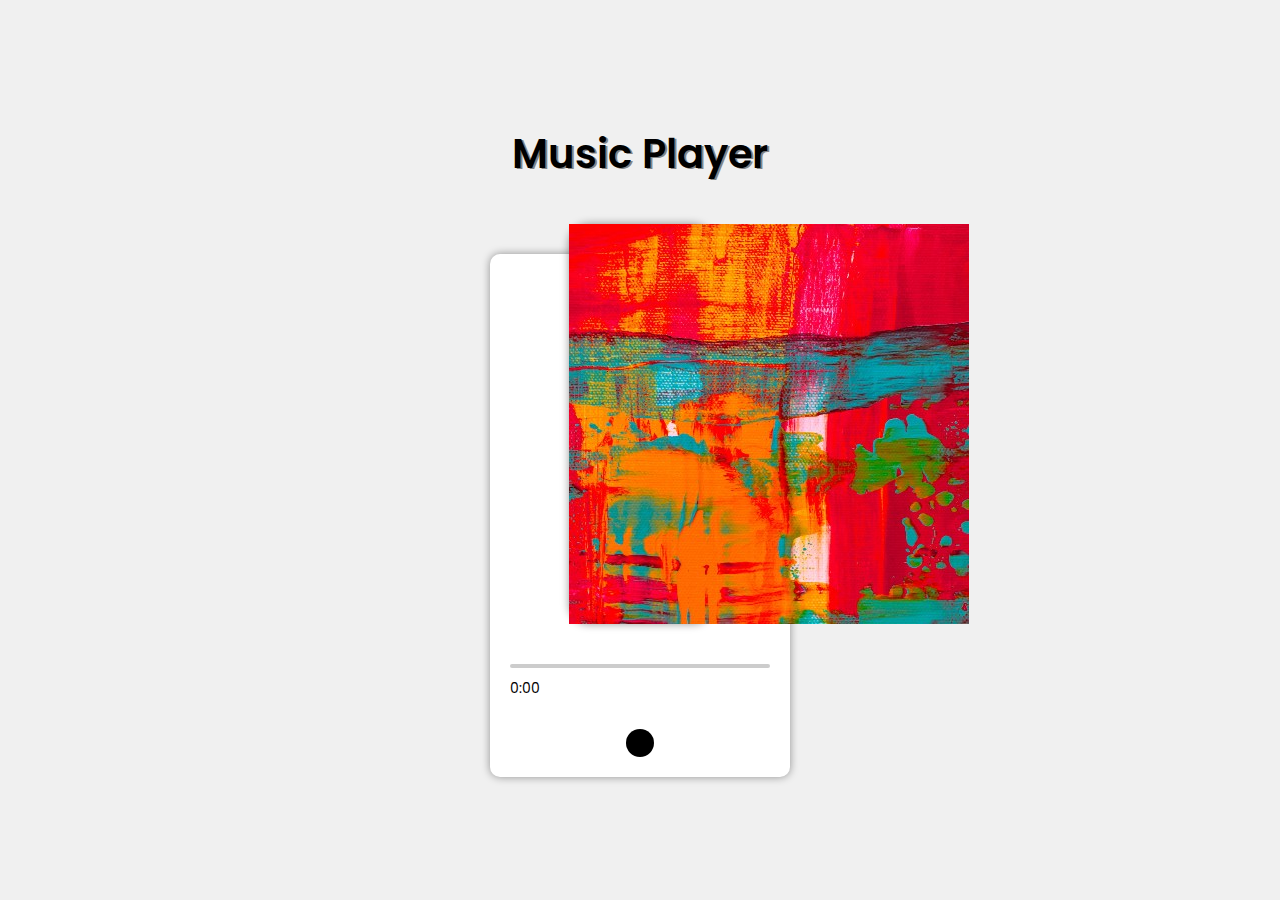
<file: index.html>
<head>
    
    <link
      rel="stylesheet"
      href="https://use.fontawesome.com/releases/v5.15.1/css/all.css"
      integrity="sha384-vp86vTRFVJgpjF9jiIGPEEqYqlDwgyBgEF109VFjmqGmIY/Y4HV4d3Gp2irVfcrp"
      crossorigin="anonymous"
    />
    <link
      href="https://fonts.googleapis.com/css2?family=Montserrat&family=Poppins:wght@300;400;500;600;700;800;900&display=swap"
      rel="stylesheet"
    />
    <link rel="stylesheet" href="style.css" />
    <title>Music Player</title>
  </head>
  <body>
    <div class="container">
      <h1 class="heading">Music Player</h1>
      <div class="music-container">
        <div id="cover-box">
          <img src="cover1.jpg" alt="cover-image"  />
        </div>
        <div id="music-box">
          <audio id="disc"></audio>
          <div id="music-info">
            <h2 id="title"></h2>
            <h3 id="artist"></h3>
            <div id="progress-container">
              <div id="progress"></div>
            </div>
            <div id="timer-bar">
              <span id="timer">0:00</span>
              <span id="duration"></span>
            </div>
          </div>
          <div id="control-box">
            <i id="prev" class="btn fas fa-backward"></i>
            <i id="play" class="special-btn fas fa-play"></i>
            <i id="next" class="btn fas fa-forward"></i>
          </div>
        </div>
      </div>
    </div>
    <script src="script.js"></script>
  </body>
</html>
</file>
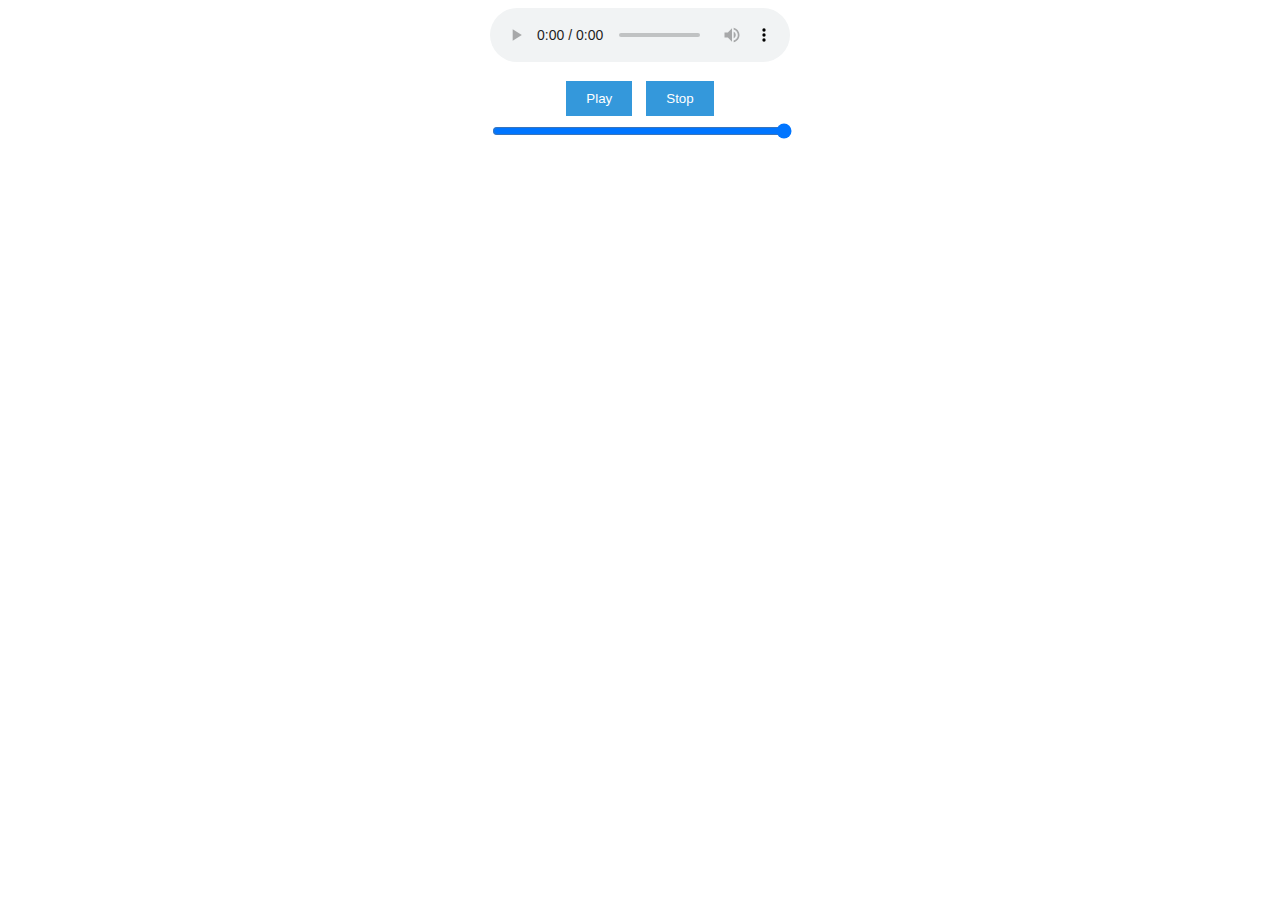
<file: chatmusic.html>
<!DOCTYPE html>
<html>
<head>
    <style>
        #music-player {
            width: 300px;
            margin: 0 auto;
            text-align: center;
        }

        #music-player audio {
            width: 100%;
        }

        #controls {
            margin-top: 10px;
        }

        button {
            background-color: #3498db;
            color: #fff;
            border: none;
            padding: 10px 20px;
            margin: 5px;
            cursor: pointer;
        }

        button:hover {
            background-color: #2980b9;
        }

        #volume-slider {
            width: 100%;
        }
    </style>
</head>
<body>
    <div id="music-player">
        <audio id="audio" controls>
            <source src="D:\html\music-player.file" type="audio/mpeg">
            Your browser does not support the audio element.
        </audio>

        <div id="controls">
            <button id="play-pause">Play</button>
            <button id="stop">Stop</button>
            <input id="volume-slider" type="range" min="0" max="1" step="0.01" value="1">
        </div>
    </div>

    <script>
        const audio = document.getElementById('audio');
        const playPauseButton = document.getElementById('play-pause');
        const stopButton = document.getElementById('stop');
        const volumeSlider = document.getElementById('volume-slider');

        playPauseButton.addEventListener('click', () => {
            if (audio.paused) {
                audio.play();
                playPauseButton.textContent = 'Pause';
            } else {
                audio.pause();
                playPauseButton.textContent = 'Play';
            }
        });

        stopButton.addEventListener('click', () => {
            audio.pause();
            audio.currentTime = 0;
            playPauseButton.textContent = 'Play';
        });

        volumeSlider.addEventListener('input', () => {
            audio.volume = volumeSlider.value;
        });
    </script>
</body>
</html>
</file>
<file: style.css>
* {
  padding: 0;
  margin: 0;
  box-sizing: border-box;
}

html {
  font-size: 62.5%;
}

body {
  font-family: 'Poppins', 'Montserrat', sans-serif;
  background-color: #f0f0f0;
  display: flex;
  justify-content: center;
  align-items: center;
  height: 100vh;
  -webkit-tap-highlight-color: transparent;
}

.container {
  width: 30rem;
}

.heading {
  color: #000;
  text-align: center;
  text-shadow: 2px 1px #848484;
  font-size: 4rem;
  font-weight: 600;
}

.music-container {
  background-color: #fff;
  border-radius: 1rem;
  box-shadow: 0px 0px 8px rgba(0, 0, 0, 0.4);
  padding: 1rem 2rem;
  margin-top: 7rem;
  display: flex;
  flex-direction: column;
  justify-content: center;
  align-items: center;
}

#cover-box {
  border-radius: 2rem;
  box-shadow: 0px 0px 8px rgba(0, 0, 0, 0.4);
  position: relative;
  bottom: 4rem;
  width: 55%;
}

#cover {
  border-radius: inherit;
  display: block;
  height: 100%;
  width: 100%;
}

#music-box {
  width: 100%;
}

#music-info {
  text-align: center;
  width: 100%;
  position: relative;
  bottom: 2rem;
}

#title {
  font-size: 2rem;
  font-weight: 600;
}

#artist {
  font-size: 1.4rem;
  font-weight: 500;
}

#progress-container {
  height: 4px;
  width: 100%;
  background-color: rgba(0, 0, 0, 0.2);
  margin: 2rem 0 1rem;
  cursor: pointer;
  border-radius: 8px;
}

#progress {
  background-color: #000;
  width: 0%;
  height: inherit;
  border-radius: inherit;
  transition: width 100ms ease-in;
}

#timer-bar {
  display: flex;
  justify-content: space-between;
  font-size: 1.4rem;
}

#control-box {
  display: flex;
  justify-content: center;
  align-items: center;
  padding: 1rem;
}

.btn {
  display: inline-block;
  font-size: 1.6rem;
  padding: 1rem;
  cursor: pointer;
  border: none;
  outline: none;
  border-radius: 4rem;
  color: #a0a0a0;
  transition: background 200ms linear, color 200ms linear;
}

.special-btn {
  background-color: #000;
  color: #fff;
  font-size: 2.2rem;
  margin: 0 1rem;
  padding: 1.4rem;
  cursor: pointer;
  border: none;
  outline: none;
  border-radius: 4rem;
  transition: opacity 200ms linear;
}

@media (hover: hover) {
  .btn:hover {
    background-color: #d8d8d8;
    color: #545454;
  }

  .special-btn:hover {
    opacity: 0.75;
  }
}
</file>
